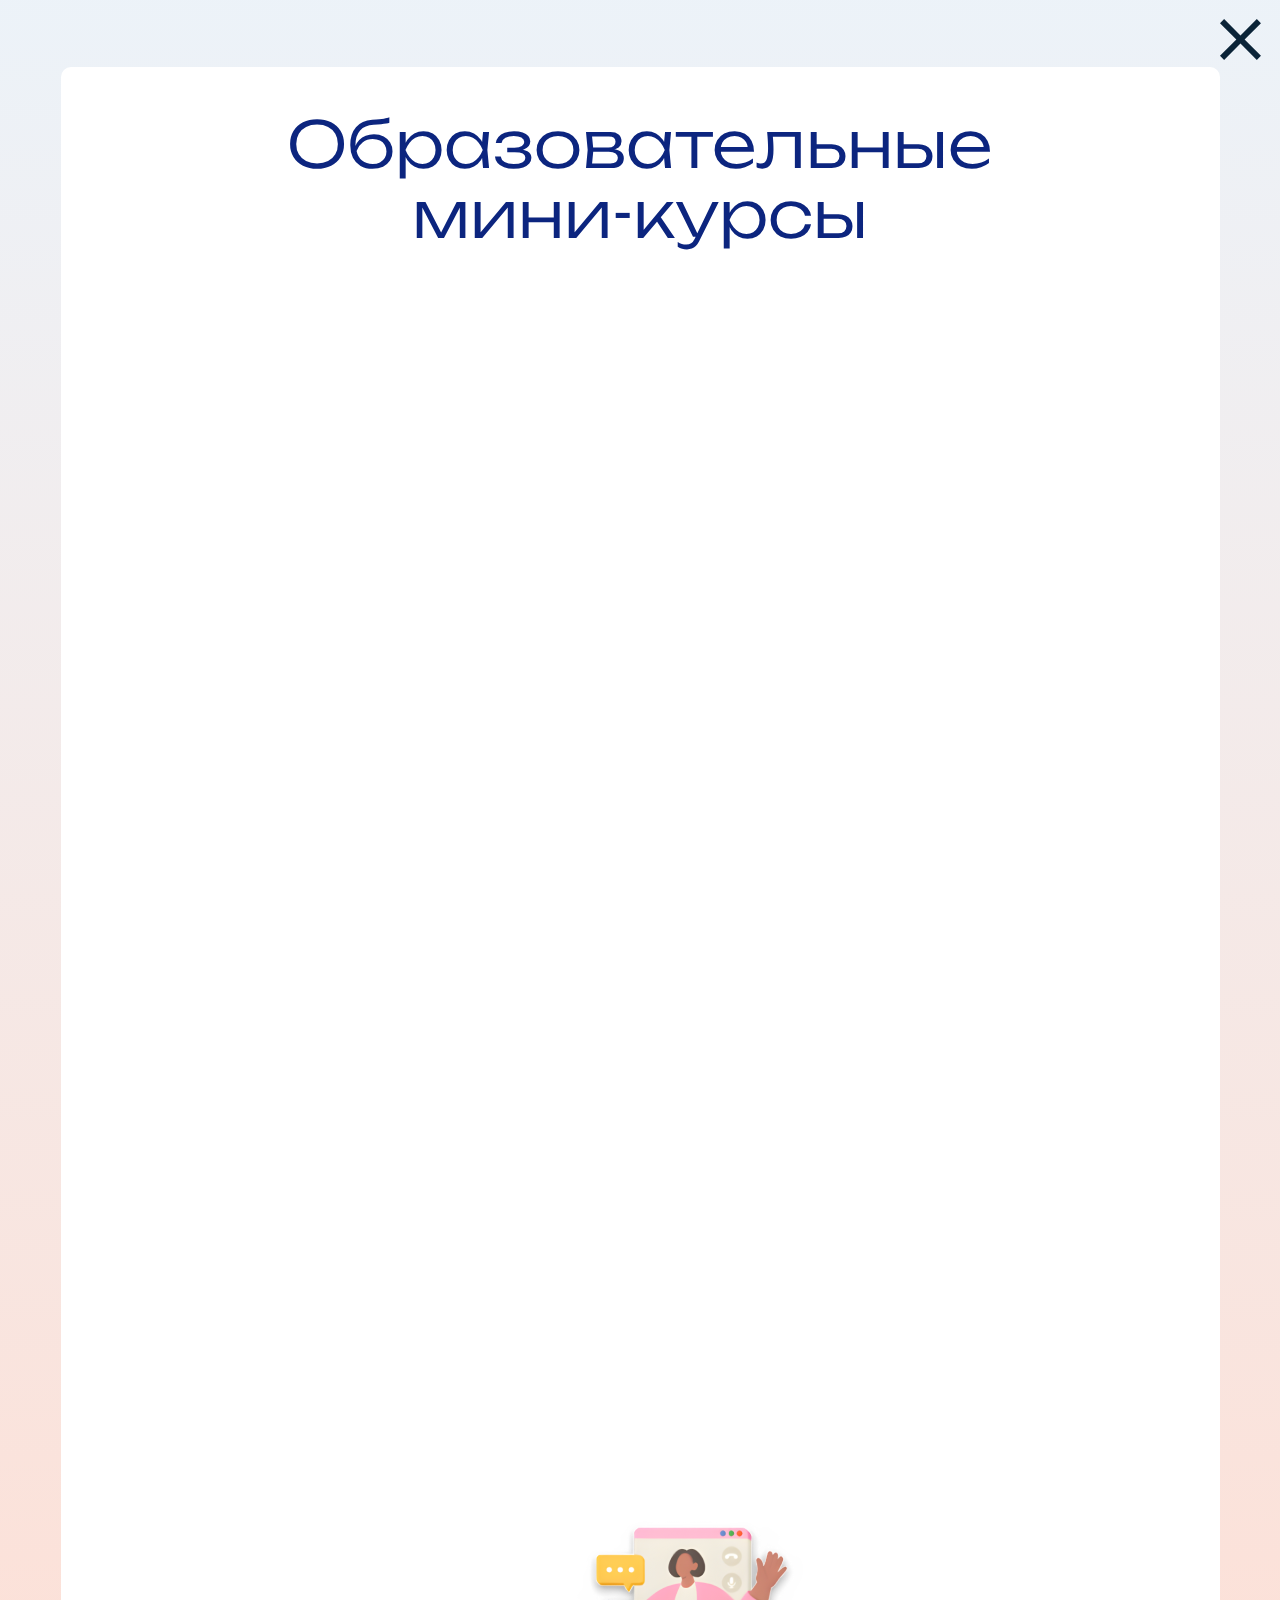
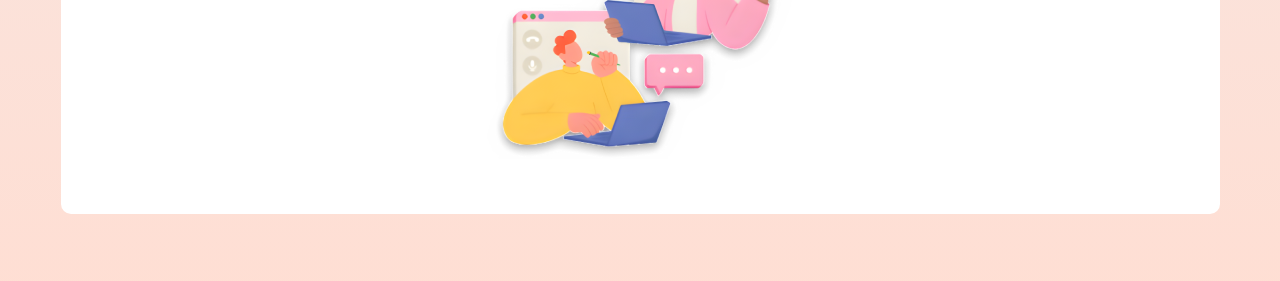
<file: courses.html>
<!DOCTYPE html>
<html lang="en">
  <head>
    <meta charset="UTF-8" />
    <meta http-equiv="X-UA-Compatible" content="IE=edge" />
    <meta name="viewport" content="width=device-width, initial-scale=1.0" />
    <link rel="stylesheet" href="./styles/cources_style.css" />
    <link rel="stylesheet" href="./styles/cources_vars.css" />
    <link rel="preconnect" href="https://fonts.googleapis.com">
    <link rel="preconnect" href="https://fonts.gstatic.com" crossorigin>
    <link href="https://fonts.googleapis.com/css2?family=Unbounded:wght@200..900&display=swap" rel="stylesheet">

    <style>
      a,
      button,
      input,
      select,
      h1,
      h2,
      h3,
      h4,
      h5,
      * {
        box-sizing: border-box;
        margin: 0;
        padding: 0;
        border: none;
        text-decoration: none;
        appearance: none;
        background: none;

        -webkit-font-smoothing: antialiased;
      }
    </style>
    <title>Образовательные мини-курсы</title>
  </head>
  <body>
    <div class="_1280">
      <div class="rectangle-19"></div>
      <div class="rectangle-18"></div>
      <div class="div">Образовательные мини-курсы</div>
      <img class="_2" src="images/_20.png" />
      <a href="index.html">
        <svg
        class="vector"
        width="41"
        height="41"
        viewBox="0 0 41 41"
        fill="none"
        xmlns="http://www.w3.org/2000/svg"
      >
        <path
          d="M41 4.12929L36.8707 0L20.5 16.3707L4.12929 0L0 4.12929L16.3707 20.5L0 36.8707L4.12929 41L20.5 24.6293L36.8707 41L41 36.8707L24.6293 20.5L41 4.12929Z"
          fill="#0B2438"
        />
      </svg>
      </a>
      
    </div>
  </body>
</html>
</file>
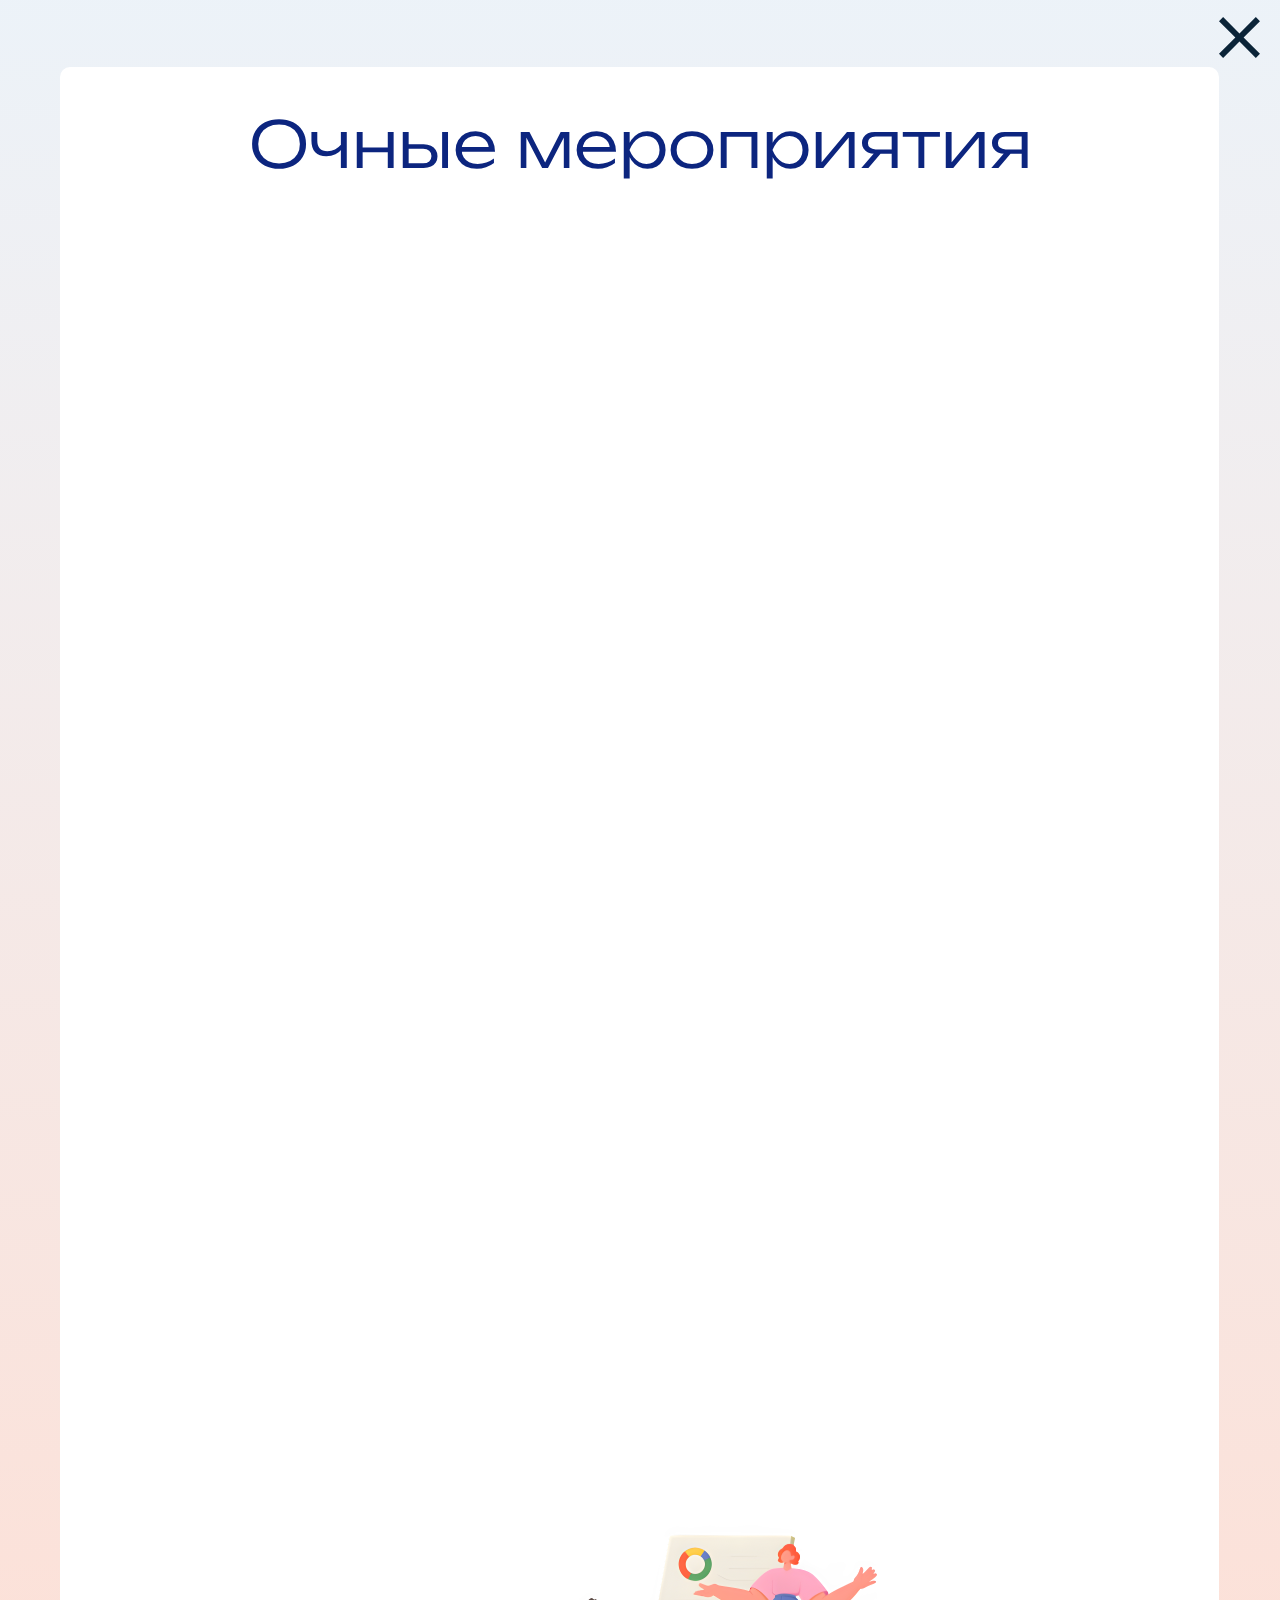
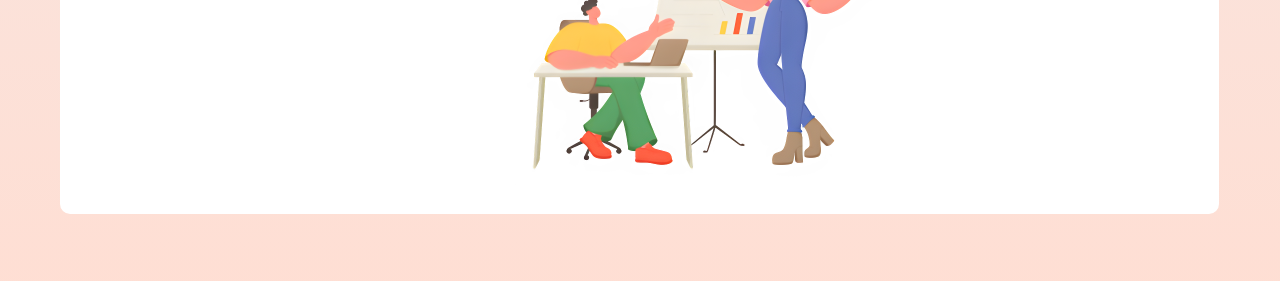
<file: meets.html>
<!DOCTYPE html>
<html lang="en">
  <head>
    <meta charset="UTF-8" />
    <meta http-equiv="X-UA-Compatible" content="IE=edge" />
    <meta name="viewport" content="width=device-width, initial-scale=1.0" />
    <link rel="stylesheet" href="./styles/meets_style.css" />
    <link rel="stylesheet" href="./styles/meets_vars.css" />
    <link rel="preconnect" href="https://fonts.googleapis.com">
    <link rel="preconnect" href="https://fonts.gstatic.com" crossorigin>
    <link href="https://fonts.googleapis.com/css2?family=Unbounded:wght@200..900&display=swap" rel="stylesheet">

    <style>
      a,
      button,
      input,
      select,
      h1,
      h2,
      h3,
      h4,
      h5,
      * {
        box-sizing: border-box;
        margin: 0;
        padding: 0;
        border: none;
        text-decoration: none;
        appearance: none;
        background: none;

        -webkit-font-smoothing: antialiased;
      }
    </style>
    <title>Очные мероприятия</title>
  </head>
  <body>
    <div class="_1280">
      <div class="rectangle-19"></div>
      <div class="rectangle-18"></div>
      <div class="div">Очные мероприятия</div>
      <img
        class="social-team-analyzes-graphs-and-diagrams-1"
        src="images/social-team-analyzes-graphs-and-diagrams-10.png"
      />
      <a href="index.html">
        <svg
          class="vector"
          width="41"
          height="41"
          viewBox="0 0 41 41"
          fill="none"
          xmlns="http://www.w3.org/2000/svg">
          <path
            d="M41 4.12929L36.8707 0L20.5 16.3707L4.12929 0L0 4.12929L16.3707 20.5L0 36.8707L4.12929 41L20.5 24.6293L36.8707 41L41 36.8707L24.6293 20.5L41 4.12929Z"
            fill="#0B2438"
          />
        </svg>
      </a>
      
    </div>
  </body>
</html>
</file>
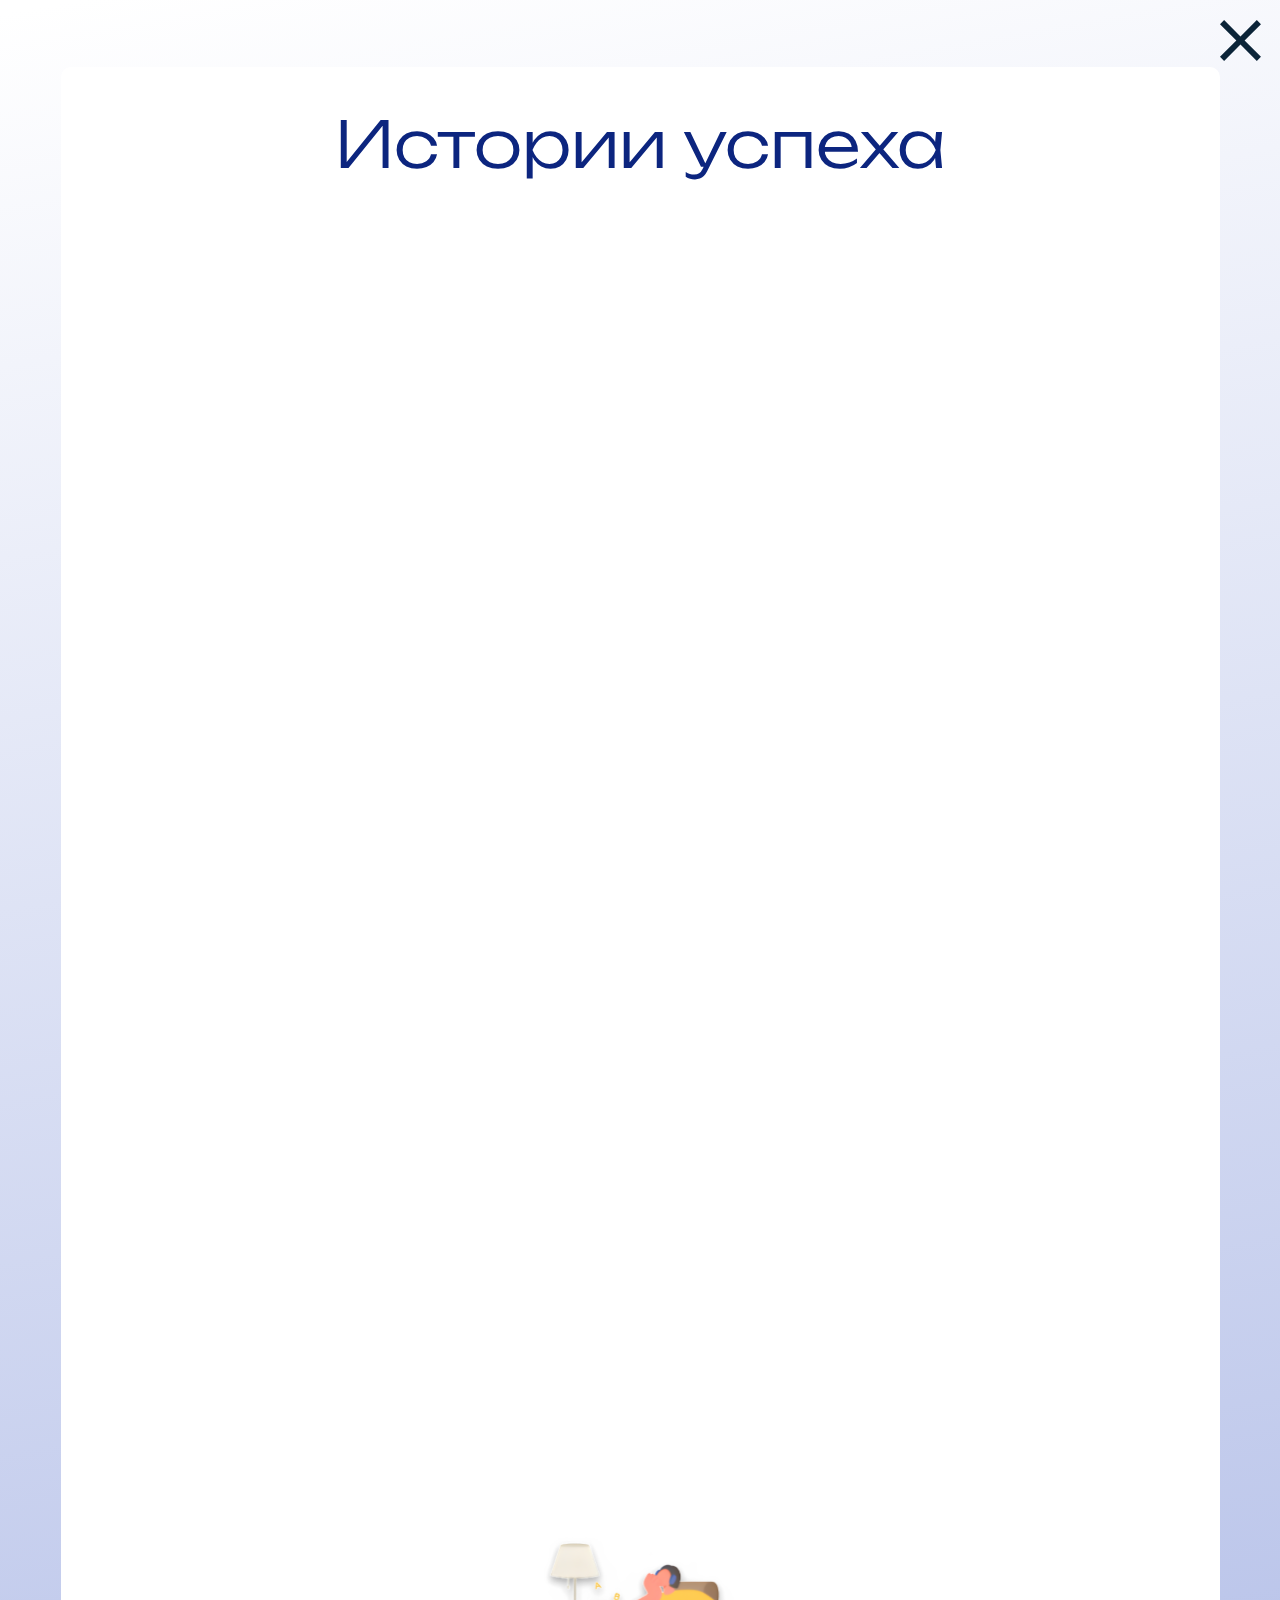
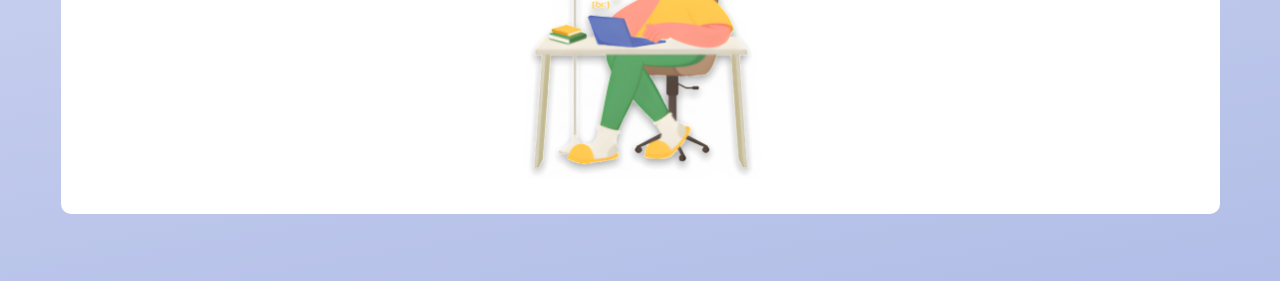
<file: success.html>
<!DOCTYPE html>
<html lang="en">
  <head>
    <meta charset="UTF-8" />
    <meta http-equiv="X-UA-Compatible" content="IE=edge" />
    <meta name="viewport" content="width=device-width, initial-scale=1.0" />
    <link rel="stylesheet" href="./styles/success_style.css" />
    <link rel="stylesheet" href="./styles/success_vars.css" />
    <link rel="preconnect" href="https://fonts.googleapis.com">
    <link rel="preconnect" href="https://fonts.gstatic.com" crossorigin>
    <link href="https://fonts.googleapis.com/css2?family=Unbounded:wght@200..900&display=swap" rel="stylesheet">

    <style>
      a,
      button,
      input,
      select,
      h1,
      h2,
      h3,
      h4,
      h5,
      * {
        box-sizing: border-box;
        margin: 0;
        padding: 0;
        border: none;
        text-decoration: none;
        appearance: none;
        background: none;

        -webkit-font-smoothing: antialiased;
      }
    </style>
    <title>Истории успеха</title>
  </head>
  <body>
    <div class="_1280">
      <div class="rectangle-19"></div>
      <div class="rectangle-18"></div>
      <div class="div">Истории успеха</div>
      <img class="_1" src="images/_10.png"/>
      <a href="index.html">
        <svg
        class="vector"
        width="41"
        height="41"
        viewBox="0 0 41 41"
        fill="none"
        xmlns="http://www.w3.org/2000/svg"
      >
        <path
          d="M41 4.12929L36.8707 0L20.5 16.3707L4.12929 0L0 4.12929L16.3707 20.5L0 36.8707L4.12929 41L20.5 24.6293L36.8707 41L41 36.8707L24.6293 20.5L41 4.12929Z"
          fill="#0B2438"
        />
      </svg>
      </a>
    </div>
  </body>
</html>
</file>
<file: styles/cources_style.css>
._1280,
._1280 * {
  box-sizing: border-box;
}
._1280 {
  background: #ffffff;
  height: 1881px;
  position: relative;
  overflow: hidden;
}
.rectangle-19 {
  background: var(
    --linear,
    linear-gradient(
      195.7deg,
      rgba(202, 218, 233, 0.31) 0%,
      rgba(250, 193, 116, 0.32) 100%
    )
  );
  width: 1280px;
  height: 1881px;
  position: absolute;
  left: 0px;
  top: 0px;
}
.rectangle-18 {
  background: #ffffff;
  border-radius: 10px;
  width: 1159px;
  height: 1747px;
  position: absolute;
  left: calc(50% - 579px);
  top: calc(50% - 873.5px);
}
.div {
  color: #0c257f;
  text-align: center;
  font-family: var(--h3-font-family, "Unbounded", sans-serif);
  font-size: var(--h3-font-size, 64px);
  line-height: var(--h3-line-height, 70px);
  font-weight: var(--h3-font-weight, 300);
  position: absolute;
  left: calc(50% - 422px);
  top: 109px;
  width: 844px;
  height: 149px;
}
._2 {
  border-radius: 5px;
  width: 344.59px;
  height: 244px;
  position: absolute;
  left: 469px;
  top: 1515px;
  object-fit: cover;
}
.vector {
  width: 3.2%;
  height: 2.18%;
  position: absolute;
  right: 1.48%;
  left: 95.31%;
  bottom: 96.81%;
  top: 1.01%;
  overflow: visible;
}
</file>
<file: styles/cources_vars.css>
/* Figma Styles of your File */
:root {
  /* Colors */
  --svetlo-seryj: rgba(0, 0, 0, 0.12);
  --chernyj: #000000;
  --belyj: #ffffff;
  --orzh: #ee9b4b;
  --nezh-roz: #f9efee;
  --sin-svet: #3a748a;
  --sinij-temn: #0b2438;
  --ser-temn: #50535a;
  --linear: linear-gradient(
    195.7deg,
    rgba(202, 218, 233, 0.31) 0%,
    rgba(250, 193, 116, 0.32) 100%
  );
  --linear: linear-gradient(
    170.23deg,
    rgba(255, 255, 255, 0.32) 0.6555660162121058%,
    rgba(16, 52, 182, 0.32) 100%
  );
  --linear: linear-gradient(
    180deg,
    rgba(201, 219, 236, 0.35) 0%,
    rgba(253, 162, 131, 0.35) 100%
  );
  --fon-sajta: #f7fcfe;
  --razdely-goluboj-2: #c2d9f4;

  /* Fonts */
  --text-1-font-family: Ruberoid-Regular, sans-serif;
  --text-1-font-size: 26px;
  --text-1-line-height: 30px;
  --text-1-font-weight: 400;
  --text-1-font-style: normal;
  --logo-font-family: Unbounded, sans-serif;
  --logo-font-size: 112px;
  --logo-line-height: 116px;
  --logo-font-weight: 300;
  --logo-font-style: normal;
  --h2-font-family: Unbounded, sans-serif;
  --h2-font-size: 48px;
  --h2-line-height: 52px;
  --h2-font-weight: 300;
  --h2-font-style: normal;
  --text-2-font-family: Ruberoid, sans-serif;
  --text-2-font-size: 24px;
  --text-2-line-height: 32px;
  --text-2-font-weight: 400;
  --text-2-font-style: normal;
  --h3-font-family: Unbounded, sans-serif;
  --h3-font-size: 64px;
  --h3-line-height: 70px;
  --h3-font-weight: 300;
  --h3-font-style: normal;
  --razdely-b-font-family: Unbounded, sans-serif;
  --razdely-b-font-size: 168px;
  --razdely-b-line-height: normal;
  --razdely-b-font-weight: 400;
  --razdely-b-font-style: normal;
  --rubiroud-obk-font-family: Ruberoid, sans-serif;
  --rubiroud-obk-font-size: 40px;
  --rubiroud-obk-line-height: 44px;
  --rubiroud-obk-font-weight: 400;
  --rubiroud-obk-font-style: normal;
  --razdely-golub-font-family: Inter-Bold, sans-serif;
  --razdely-golub-font-size: 152px;
  --razdely-golub-line-height: normal;
  --razdely-golub-font-weight: 700;
  --razdely-golub-font-style: normal;
  --text-about-font-family: Ruberoid, sans-serif;
  --text-about-font-size: 36px;
  --text-about-line-height: normal;
  --text-about-font-weight: 400;
  --text-about-font-style: normal;
  --mobilka-tekst-osn-font-family: Ruberoid, sans-serif;
  --mobilka-tekst-osn-font-size: 16px;
  --mobilka-tekst-osn-line-height: 24px;
  --mobilka-tekst-osn-font-weight: 400;
  --mobilka-tekst-osn-font-style: normal;
  --mobilnyj-zagolovki-font-family: Unbounded, sans-serif;
  --mobilnyj-zagolovki-font-size: 27px;
  --mobilnyj-zagolovki-line-height: 31px;
  --mobilnyj-zagolovki-font-weight: 300;
  --mobilnyj-zagolovki-font-style: normal;
  --rubir-mobile-03-font-family: Ruberoid, sans-serif;
  --rubir-mobile-03-font-size: 14px;
  --rubir-mobile-03-line-height: 20px;
  --rubir-mobile-03-font-weight: 400;
  --rubir-mobile-03-font-style: normal;
  --unb-mobile-h3-font-family: Unbounded, sans-serif;
  --unb-mobile-h3-font-size: 15px;
  --unb-mobile-h3-line-height: 22px;
  --unb-mobile-h3-font-weight: 300;
  --unb-mobile-h3-font-style: normal;

  /* Effects */
  --ten-box-shadow: 0px 4px 10px 0px rgba(0, 0, 0, 0.35);
  --dvojnaya-ten-box-shadow: 0px 4px 10px 0px rgba(0, 0, 0, 0.21),
    0px 4px 4px 0px rgba(0, 0, 0, 0.25);
}
</file>
<file: styles/meets_style.css>
._1280,
._1280 * {
  box-sizing: border-box;
}
._1280 {
  background: #ffffff;
  height: 1881px;
  position: relative;
  overflow: hidden;
}
.rectangle-19 {
  background: linear-gradient(
    180deg,
    rgba(201, 219, 236, 0.35) 0%,
    rgba(253, 162, 131, 0.35) 100%
  );
  width: 1280px;
  height: 1881px;
  position: absolute;
  left: 0px;
  top: 0px;
}
.rectangle-18 {
  background: #ffffff;
  border-radius: 10px;
  width: 1159px;
  height: 1747px;
  position: absolute;
  left: calc(50% - 580px);
  top: calc(50% - 873.5px);
}
.div {
  color: #0c257f;
  text-align: center;
  font-family: var(--h3-font-family, "Unbounded", sans-serif);
  font-size: var(--h3-font-size, 64px);
  line-height: var(--h3-line-height, 70px);
  font-weight: var(--h3-font-weight, 300);
  position: absolute;
  left: calc(50% - 422px);
  top: 109px;
  width: 844px;
  height: 149px;
}
.social-team-analyzes-graphs-and-diagrams-1 {
  width: 28.75%;
  height: 14.67%;
  position: absolute;
  right: 31.02%;
  left: 40.23%;
  bottom: 5.1%;
  top: 80.22%;
  object-fit: cover;
}
.vector {
  width: 3.2%;
  height: 2.18%;
  position: absolute;
  right: 1.56%;
  left: 95.23%;
  bottom: 96.92%;
  top: 0.9%;
  overflow: visible;
}
</file>
<file: styles/meets_vars.css>
/* Figma Styles of your File */
:root {
  /* Colors */
  --svetlo-seryj: rgba(0, 0, 0, 0.12);
  --chernyj: #000000;
  --belyj: #ffffff;
  --orzh: #ee9b4b;
  --nezh-roz: #f9efee;
  --sin-svet: #3a748a;
  --sinij-temn: #0b2438;
  --ser-temn: #50535a;
  --linear: linear-gradient(
    195.7deg,
    rgba(202, 218, 233, 0.31) 0%,
    rgba(250, 193, 116, 0.32) 100%
  );
  --linear: linear-gradient(
    170.23deg,
    rgba(255, 255, 255, 0.32) 0.6555660162121058%,
    rgba(16, 52, 182, 0.32) 100%
  );
  --linear: linear-gradient(
    180deg,
    rgba(201, 219, 236, 0.35) 0%,
    rgba(253, 162, 131, 0.35) 100%
  );
  --fon-sajta: #f7fcfe;
  --razdely-goluboj-2: #c2d9f4;

  /* Fonts */
  --text-1-font-family: Ruberoid, sans-serif;
  --text-1-font-size: 26px;
  --text-1-line-height: 30px;
  --text-1-font-weight: 400;
  --text-1-font-style: normal;
  --logo-font-family: Unbounded, sans-serif;
  --logo-font-size: 112px;
  --logo-line-height: 116px;
  --logo-font-weight: 300;
  --logo-font-style: normal;
  --h2-font-family: Unbounded, sans-serif;
  --h2-font-size: 48px;
  --h2-line-height: 52px;
  --h2-font-weight: 300;
  --h2-font-style: normal;
  --text-2-font-family: Ruberoid, sans-serif;
  --text-2-font-size: 24px;
  --text-2-line-height: 32px;
  --text-2-font-weight: 400;
  --text-2-font-style: normal;
  --h3-font-family: Unbounded, sans-serif;
  --h3-font-size: 64px;
  --h3-line-height: 70px;
  --h3-font-weight: 300;
  --h3-font-style: normal;
  --razdely-b-font-family: Unbounded, sans-serif;
  --razdely-b-font-size: 168px;
  --razdely-b-line-height: normal;
  --razdely-b-font-weight: 400;
  --razdely-b-font-style: normal;
  --rubiroud-obk-font-family: Ruberoid, sans-serif;
  --rubiroud-obk-font-size: 40px;
  --rubiroud-obk-line-height: 44px;
  --rubiroud-obk-font-weight: 400;
  --rubiroud-obk-font-style: normal;
  --razdely-golub-font-family: Inter-Bold, sans-serif;
  --razdely-golub-font-size: 152px;
  --razdely-golub-line-height: normal;
  --razdely-golub-font-weight: 700;
  --razdely-golub-font-style: normal;
  --text-about-font-family: Ruberoid, sans-serif;
  --text-about-font-size: 36px;
  --text-about-line-height: normal;
  --text-about-font-weight: 400;
  --text-about-font-style: normal;
  --mobilka-tekst-osn-font-family: Ruberoid, sans-serif;
  --mobilka-tekst-osn-font-size: 16px;
  --mobilka-tekst-osn-line-height: 24px;
  --mobilka-tekst-osn-font-weight: 400;
  --mobilka-tekst-osn-font-style: normal;
  --mobilnyj-zagolovki-font-family: Unbounded, sans-serif;
  --mobilnyj-zagolovki-font-size: 27px;
  --mobilnyj-zagolovki-line-height: 31px;
  --mobilnyj-zagolovki-font-weight: 300;
  --mobilnyj-zagolovki-font-style: normal;
  --rubir-mobile-03-font-family: Ruberoid, sans-serif;
  --rubir-mobile-03-font-size: 14px;
  --rubir-mobile-03-line-height: 20px;
  --rubir-mobile-03-font-weight: 400;
  --rubir-mobile-03-font-style: normal;
  --unb-mobile-h3-font-family: Unbounded, sans-serif;
  --unb-mobile-h3-font-size: 15px;
  --unb-mobile-h3-line-height: 22px;
  --unb-mobile-h3-font-weight: 300;
  --unb-mobile-h3-font-style: normal;

  /* Effects */
  --ten-box-shadow: 0px 4px 10px 0px rgba(0, 0, 0, 0.35);
  --dvojnaya-ten-box-shadow: 0px 4px 10px 0px rgba(0, 0, 0, 0.21),
    0px 4px 4px 0px rgba(0, 0, 0, 0.25);
}
</file>
<file: styles/success_style.css>
._1280,
._1280 * {
  box-sizing: border-box;
}
._1280 {
  background: #ffffff;
  height: 1881px;
  position: relative;
  overflow: hidden;
}
.rectangle-19 {
  background: linear-gradient(
    170.23deg,
    rgba(255, 255, 255, 0.32) 0.6555660162121058%,
    rgba(16, 52, 182, 0.32) 100%
  );
  width: 1280px;
  height: 1881px;
  position: absolute;
  left: 0px;
  top: 0px;
}
.rectangle-18 {
  background: #ffffff;
  border-radius: 10px;
  width: 1159px;
  height: 1747px;
  position: absolute;
  left: calc(50% - 579px);
  top: calc(50% - 873.5px);
}
.div {
  color: #0c257f;
  text-align: center;
  font-family: var(--h3-font-family, "Unbounded", sans-serif);
  font-size: var(--h3-font-size, 64px);
  line-height: var(--h3-line-height, 70px);
  font-weight: var(--h3-font-weight, 300);
  position: absolute;
  left: calc(50% - 422px);
  top: 109px;
  width: 844px;
  height: 149px;
}
._1 {
  border-radius: 5px;
  width: 344.59px;
  height: 244px;
  position: absolute;
  left: calc(50% - 171px);
  top: 1536px;
  object-fit: cover;
}
.vector {
  width: 3.2%;
  height: 2.18%;
  position: absolute;
  right: 1.48%;
  left: 95.31%;
  bottom: 96.76%;
  top: 1.06%;
  overflow: visible;
}
</file>
<file: styles/success_vars.css>
/* Figma Styles of your File */
:root {
  /* Colors */
  --svetlo-seryj: rgba(0, 0, 0, 0.12);
  --chernyj: #000000;
  --belyj: #ffffff;
  --orzh: #ee9b4b;
  --nezh-roz: #f9efee;
  --sin-svet: #3a748a;
  --sinij-temn: #0b2438;
  --ser-temn: #50535a;
  --linear: linear-gradient(
    195.7deg,
    rgba(202, 218, 233, 0.31) 0%,
    rgba(250, 193, 116, 0.32) 100%
  );
  --linear: linear-gradient(
    170.23deg,
    rgba(255, 255, 255, 0.32) 0.6555660162121058%,
    rgba(16, 52, 182, 0.32) 100%
  );
  --linear: linear-gradient(
    180deg,
    rgba(201, 219, 236, 0.35) 0%,
    rgba(253, 162, 131, 0.35) 100%
  );
  --fon-sajta: #f7fcfe;
  --razdely-goluboj-2: #c2d9f4;

  /* Fonts */
  --text-1-font-family: Ruberoid, sans-serif;
  --text-1-font-size: 26px;
  --text-1-line-height: 30px;
  --text-1-font-weight: 400;
  --text-1-font-style: normal;
  --logo-font-family: Unbounded, sans-serif;
  --logo-font-size: 112px;
  --logo-line-height: 116px;
  --logo-font-weight: 300;
  --logo-font-style: normal;
  --h2-font-family: Unbounded, sans-serif;
  --h2-font-size: 48px;
  --h2-line-height: 52px;
  --h2-font-weight: 300;
  --h2-font-style: normal;
  --text-2-font-family: Ruberoid, sans-serif;
  --text-2-font-size: 24px;
  --text-2-line-height: 32px;
  --text-2-font-weight: 400;
  --text-2-font-style: normal;
  --h3-font-family: Unbounded, sans-serif;
  --h3-font-size: 64px;
  --h3-line-height: 70px;
  --h3-font-weight: 300;
  --h3-font-style: normal;
  --razdely-b-font-family: Unbounded, sans-serif;
  --razdely-b-font-size: 168px;
  --razdely-b-line-height: normal;
  --razdely-b-font-weight: 400;
  --razdely-b-font-style: normal;
  --rubiroud-obk-font-family: Ruberoid, sans-serif;
  --rubiroud-obk-font-size: 40px;
  --rubiroud-obk-line-height: 44px;
  --rubiroud-obk-font-weight: 400;
  --rubiroud-obk-font-style: normal;
  --razdely-golub-font-family: Inter-Bold, sans-serif;
  --razdely-golub-font-size: 152px;
  --razdely-golub-line-height: normal;
  --razdely-golub-font-weight: 700;
  --razdely-golub-font-style: normal;
  --text-about-font-family: Ruberoid, sans-serif;
  --text-about-font-size: 36px;
  --text-about-line-height: normal;
  --text-about-font-weight: 400;
  --text-about-font-style: normal;
  --mobilka-tekst-osn-font-family: Ruberoid, sans-serif;
  --mobilka-tekst-osn-font-size: 16px;
  --mobilka-tekst-osn-line-height: 24px;
  --mobilka-tekst-osn-font-weight: 400;
  --mobilka-tekst-osn-font-style: normal;
  --mobilnyj-zagolovki-font-family: Unbounded, sans-serif;
  --mobilnyj-zagolovki-font-size: 27px;
  --mobilnyj-zagolovki-line-height: 31px;
  --mobilnyj-zagolovki-font-weight: 300;
  --mobilnyj-zagolovki-font-style: normal;
  --rubir-mobile-03-font-family: Ruberoid, sans-serif;
  --rubir-mobile-03-font-size: 14px;
  --rubir-mobile-03-line-height: 20px;
  --rubir-mobile-03-font-weight: 400;
  --rubir-mobile-03-font-style: normal;
  --unb-mobile-h3-font-family: Unbounded, sans-serif;
  --unb-mobile-h3-font-size: 15px;
  --unb-mobile-h3-line-height: 22px;
  --unb-mobile-h3-font-weight: 300;
  --unb-mobile-h3-font-style: normal;

  /* Effects */
  --ten-box-shadow: 0px 4px 10px 0px rgba(0, 0, 0, 0.35);
  --dvojnaya-ten-box-shadow: 0px 4px 10px 0px rgba(0, 0, 0, 0.21),
    0px 4px 4px 0px rgba(0, 0, 0, 0.25);
}
</file>
